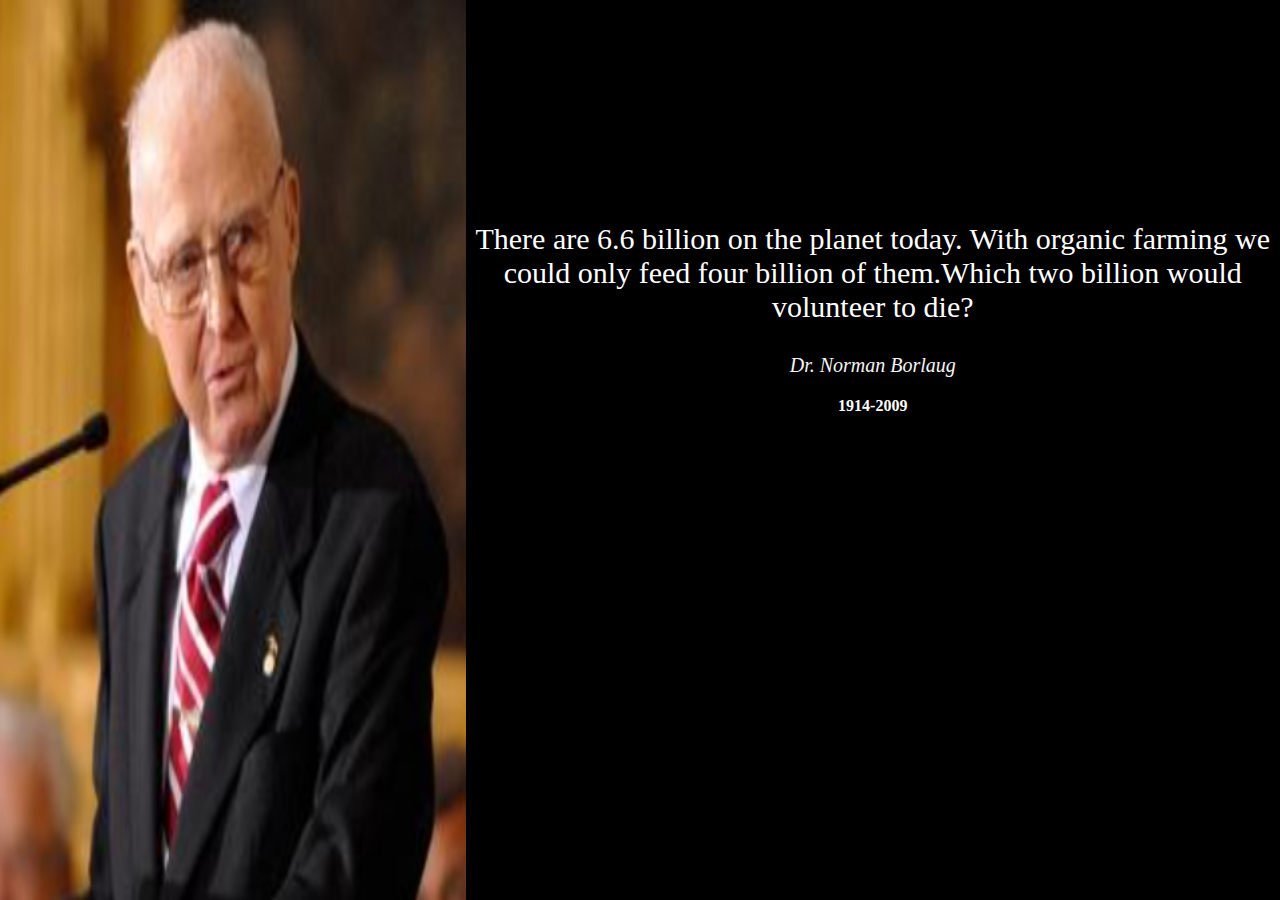
<file: index.html>
<!doctype>
<html>
<head>
<style>

</style>
<title>Tribute page</title>
<link rel="stylesheet" href="./src/css/style.css">
</head>
<body>
<div class="main">
<div class="middle">
<img  src="./src/img/Dr Norman.png"alt="Dr.Norman Borlaug" class="image">
</div>
<div class="right">
<p class="quote">
There are 6.6 billion on the planet today. With organic farming we could only feed four billion of them.Which two billion would volunteer to die?</p>
<p class="name"><i>
Dr. Norman Borlaug
</i></p>
<p class="date"><b>1914-2009</b></p>
</div>
</div>
</body>
</html>
</file>
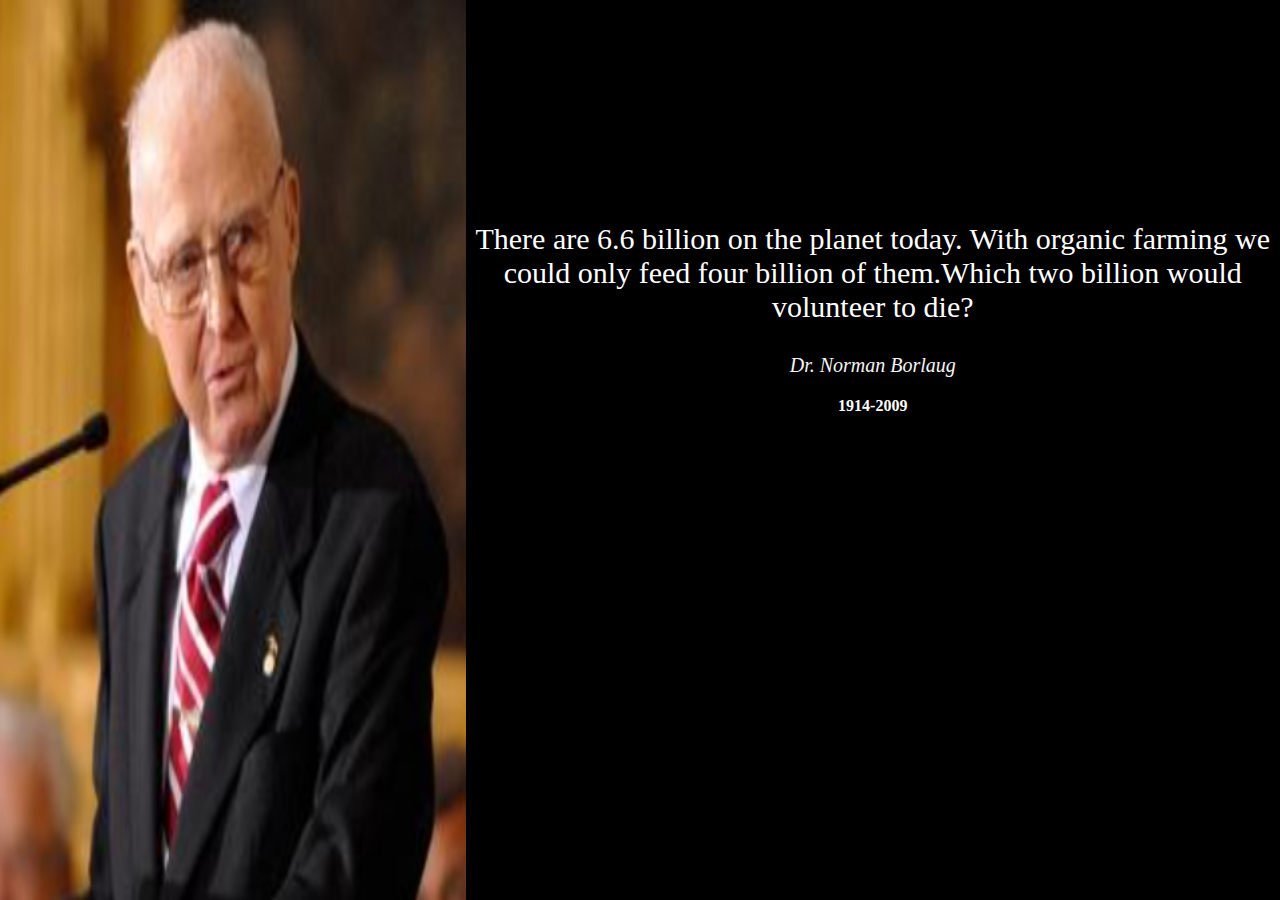
<file: index.html.html>
<!doctype>
<html>
<head>
<style>

</style>
<title>Tribute page</title>
<link rel="stylesheet" href="s1.css">
</head>
<body>
<div class="main">
<div class="middle">
<img  src="Dr Norman.png"alt="Dr.Norman Borlaug" class="image">
</div>
<div class="right">
<p class="quote">
There are 6.6 billion on the planet today. With organic farming we could only feed four billion of them.Which two billion would volunteer to die?</p>
<p class="name"><i>
Dr. Norman Borlaug
</i></p>
<p class="date"><b>1914-2009</b></p>
</div>
</div>
</body>
</html>
</file>
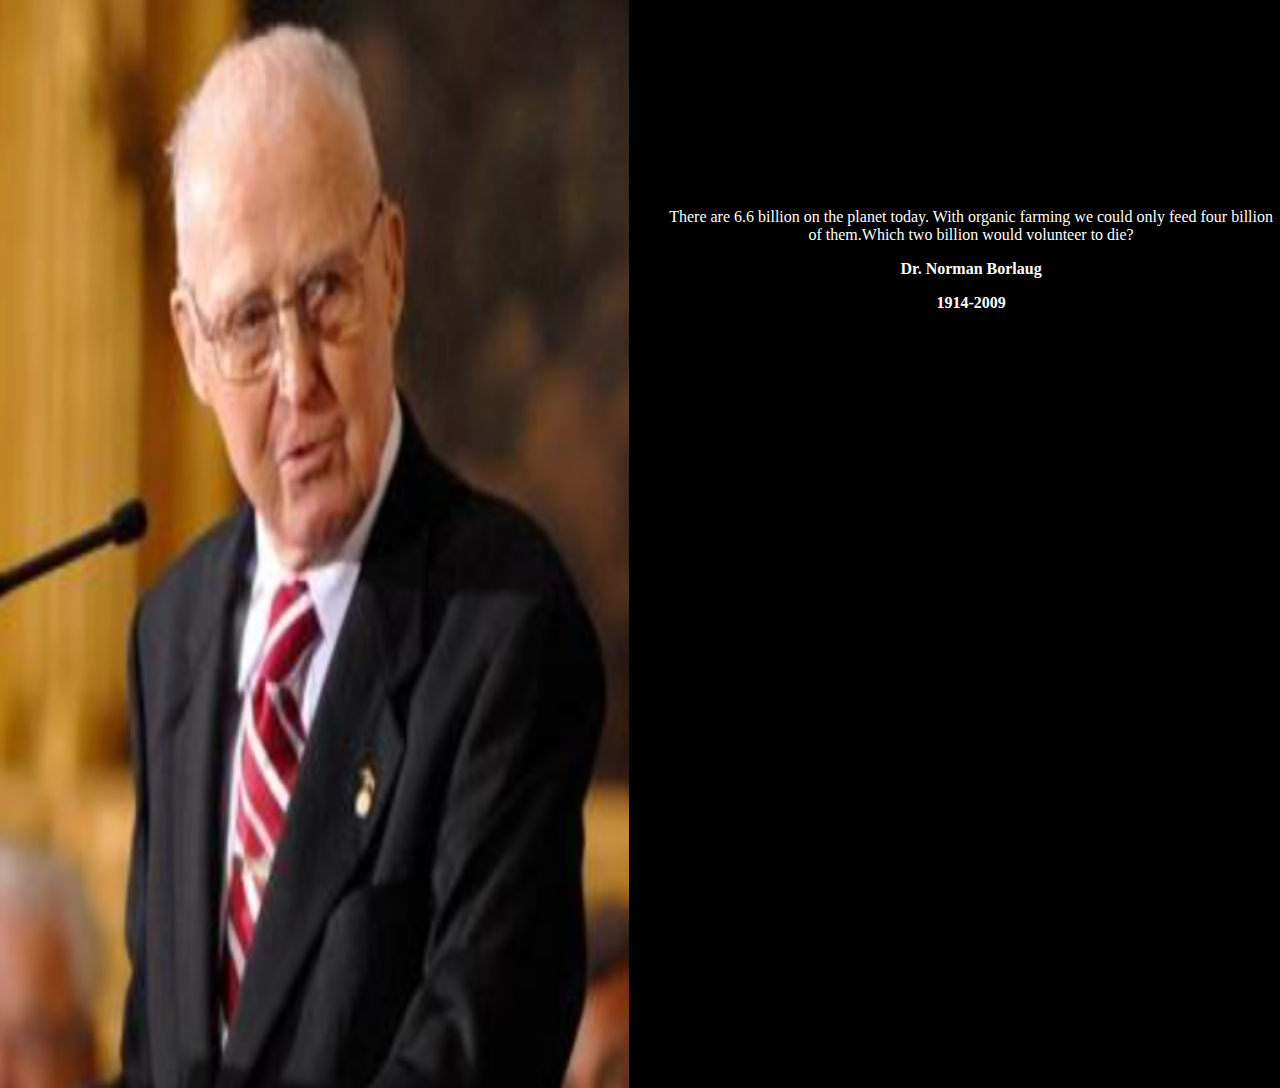
<file: Tribute page.html>
<!doctype>
<html>
<head>
<title>index</title>
<link rel="stylesheet" href="s1.css">
</head>
<body>
<div class="main">
<div class="middle">
<img  src="Dr Norman.png"alt="Dr.Norman Borlaug" width=95% height=170%>
</div>
<div class="right">
<p>
There are 6.6 billion on the planet today. With organic farming we could only feed four billion of them.Which two billion would volunteer to die?</p>
<p><b>
Dr. Norman Borlaug
<p></b>
<p><b>1914-2009</p></b>
</div>
</div>
</body>
</html>
</file>
<file: src/css/style.css>
p{
color : white;
text-align:center;
}
body{
	background-color:black;
	margin: 0px;
font-fmaily: "Time New Roman";
}

.main{
    display:flex;
}
.middle {
    width: 1000px;
}
.right {
	margin:0;
padding-top: 15%;
}
.image {
	min-height: 100vh;
	max-width: 100%;
}
.quote{
	font-size:30px;
}
.name{
	font-size: 20px;
	color: whitesmoke;
}
.date{
	font-color: whitesmoke;
}
</file>
<file: s1.css>
p{
color : white;
text-align:center;
}
body{
	background-color:black;
	margin: 0px;
font-fmaily: "Time New Roman";
}

.main{
    display:flex;
}
.middle {
    width: 1000px;
}
.right {
	margin:0;
padding-top: 15%;
}
.image {
	min-height: 100vh;
	max-width: 100%;
}
.quote{
	font-size:30px;
}
.name{
	font-size: 20px;
	color: whitesmoke;
}
.date{
	font-color: whitesmoke;
}
</file>
